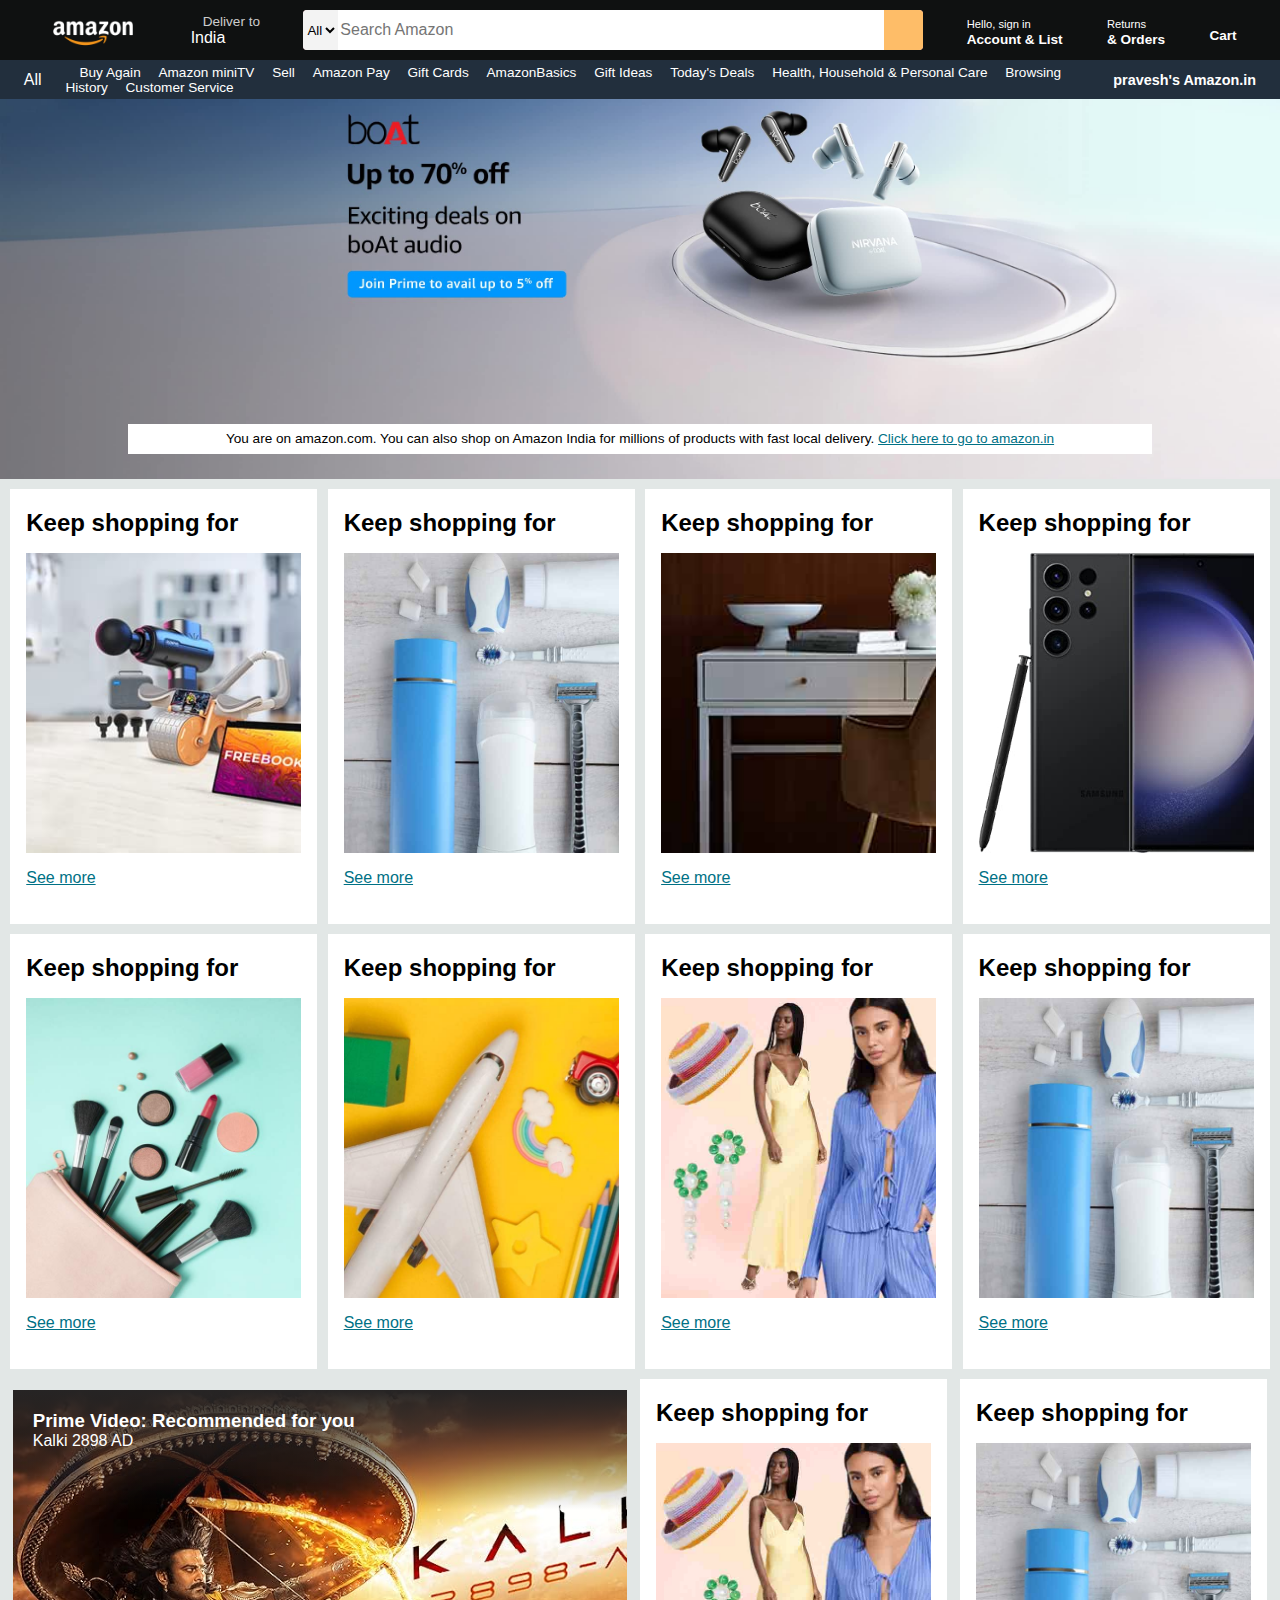
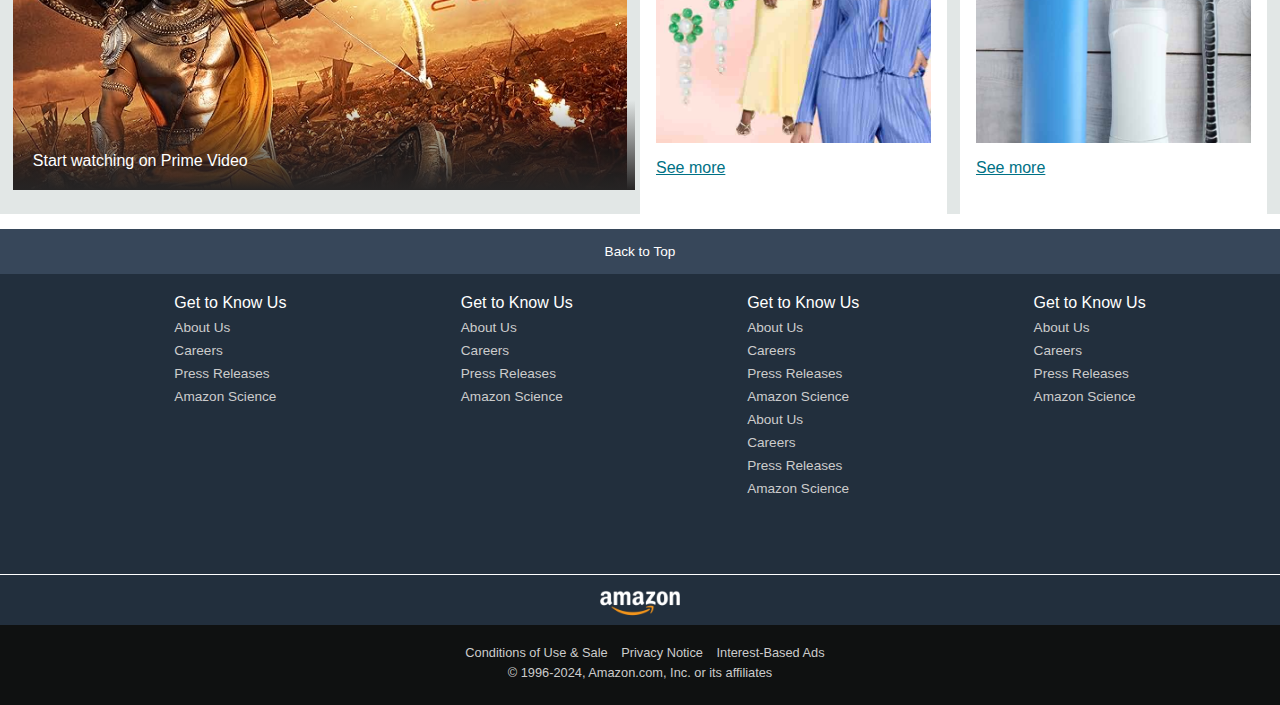
<file: Amazon-Clone-UI/index.html>
<!DOCTYPE html>
<html lang="en">
<head>
    <meta charset="UTF-8">
    <meta http-equiv="X-UA-Compatible" content="IE=edge">
    <meta name="viewport" content="width=device-width, initial-scale=1.0">
    <title>Amazon Clone</title>
    <link rel="stylesheet" href="https://cdnjs.cloudflare.com/ajax/libs/font-awesome/6.6.0/css/all.min.css" integrity="sha512-Kc323vGBEqzTmouAECnVceyQqyqdsSiqLQISBL29aUW4U/M7pSPA/gEUZQqv1cwx4OnYxTxve5UMg5GT6L4JJg==" crossorigin="anonymous" referrerpolicy="no-referrer" />
    <link rel="stylesheet" href="style.css">
</head>
<body>
    <header>
        <div class="navbar">
            <div class="nav-logo border">
                <div class="logo"></div>
            </div>

            <div class="nav-address border">
                <p class="add-first">Deliver to</p>
                <div class="add-icon">
                    <i class="fa-solid fa-location-dot"></i>
                    <p class="add-second">India</p>
                </div> 
            </div>

            <div class="nav-search">
                <select class="search-select">
                    <option>All</option>
                </select>
                <input placeholder="Search Amazon" class="search-input">
                <div class="search-icon">
                    <i class="fa-solid fa-magnifying-glass"></i>
                </div>
            </div>

            <div class="nav-signin border">
                <p><span>Hello, sign in</span></p>
                <p class="nav-second">Account & List</p>
            </div>

            <div class="nav-return border">
                <p><span>Returns</span></p>
                <p class="nav-second">& Orders</p>
            </div>

            <div class="nav-cart border">
                <i class="fa-solid fa-cart-shopping"></i>
                Cart
            </div>

        </div>


        <div class="panel">
            <div class="panel-all">
                <i class="fa-solid fa-bars"></i>
                All
            </div>
            <div class="panel-options">
                <p>Buy Again</p>
                <p>Amazon miniTV</p>
                <p>Sell</p>
                <p>Amazon Pay</p>
                <p>Gift Cards</p>
                <p>AmazonBasics</p>
                <p>Gift Ideas</p>
                <p>Today's Deals</p>
                <p>Health, Household & Personal Care</p>
                <p>Browsing History</p>
                <p>Customer Service</p>
            </div>
            <div class="panel-user">
                pravesh's Amazon.in
            </div>
        </div>
        
    </header>

    <div class="hero-section">
        <div class="hero-message">
            <p>You are on amazon.com. You can also shop on Amazon India for millions of products with fast local delivery. <a href="">Click here to go to amazon.in</a></p>
        </div>
    </div>

    <div class="buy-section">
        <div class="box1 box">
            <div class="box-content">
                <h2>Keep shopping for</h2>
                <div class="box1-image"></div>
                <a href="">See more</a>
            </div>
        </div>
        <div class="box2 box">
            <div class="box-content">
                <h2>Keep shopping for</h2>
                <div class="box-image" style="background-image: url('images/box2_image.jpg');"></div>
                <a href="">See more</a>
            </div>
        </div>
        <div class="box3 box">
            <div class="box-content">
                <h2>Keep shopping for</h2>
                <div class="box-image" style="background-image: url('images/box3_image.jpg');"></div>
                <a href="">See more</a>
            </div>
        </div>
        <div class="box4 box">
            <div class="box-content">
                <h2>Keep shopping for</h2>
                <div class="box-image" style="background-image: url('images/box4_image.jpg');"></div>
                <a href="">See more</a>
            </div>
        </div>

        <div class="box5 box">
            <div class="box-content">
                <h2>Keep shopping for</h2>
                <div class="box-image" style="background-image: url('images/box5_image.jpg');"></div>
                <a href="">See more</a>
            </div>
        </div>
        <div class="box6 box">
            <div class="box-content">
                <h2>Keep shopping for</h2>
                <div class="box-image" style="background-image: url('images/box7_image.jpg');"></div>
                <a href="">See more</a>
            </div>
        </div>
        <div class="box7 box">
            <div class="box-content">
                <h2>Keep shopping for</h2>
                <div class="box-image" style="background-image: url('images/box8_image.jpg');"></div>
                <a href="">See more</a>
            </div>
        </div>
        <div class="box8 box">
            <div class="box-content">
                <h2>Keep shopping for</h2>
                <div class="box-image" style="background-image: url('images/box2_image.jpg');"></div>
                <a href="">See more</a>
            </div>
        </div>
        
        <div class="prime-movie">
            <div class="movie-poster">
                <div class="poster-content">
                    <h3>Prime Video: Recommended for you</h3>
                    <p>Kalki 2898 AD</p>
                </div>
                <div class="down-content">
                    Start watching on Prime Video
                </div>
            </div>
        </div>

        <div class="box7 box">
            <div class="box-content">
                <h2>Keep shopping for</h2>
                <div class="box-image" style="background-image: url('images/box8_image.jpg');"></div>
                <a href="">See more</a>
            </div>
        </div>
        <div class="box8 box">
            <div class="box-content">
                <h2>Keep shopping for</h2>
                <div class="box-image" style="background-image: url('images/box2_image.jpg');"></div>
                <a href="">See more</a>
            </div>
        </div>
    </div>

    <footer>
        <div class="foot-panel1">
            Back to Top
        </div>

        <div class="foot-panel2">
            <ul>
                <p>Get to Know Us</p>
                <a href="">About Us</a>
                <a href="">Careers</a>
                <a href="">Press Releases</a>
                <a href="">Amazon Science</a>
            </ul>
            <ul>
                <p>Get to Know Us</p>
                <a href="">About Us</a>
                <a href="">Careers</a>
                <a href="">Press Releases</a>
                <a href="">Amazon Science</a>
            </ul>
            <ul>
                <p>Get to Know Us</p>
                <a href="">About Us</a>
                <a href="">Careers</a>
                <a href="">Press Releases</a>
                <a href="">Amazon Science</a>
                <a href="">About Us</a>
                <a href="">Careers</a>
                <a href="">Press Releases</a>
                <a href="">Amazon Science</a>
            </ul>
            <ul>
                <p>Get to Know Us</p>
                <a href="">About Us</a>
                <a href="">Careers</a>
                <a href="">Press Releases</a>
                <a href="">Amazon Science</a>
            </ul>
        </div>

        <div class="foot-panel3">
            <div class="logo"></div>
        </div>

        <div class="foot-panel4">
            <div class="pages">
                <a href="">Conditions of Use & Sale</a>
                <a href="">Privacy Notice</a>
                <a href="">Interest-Based Ads</a>
            </div>
            <div class="copyright">
                © 1996-2024, Amazon.com, Inc. or its affiliates
            </div>
        </div>
    </footer>
</body>
</html>
</file>
<file: Amazon-Clone-UI/style.css>
* {
  margin: 0;
  font-family: Arial;
  border: border-box;
}

.navbar {
  height: 60px;
  background-color: #0f1111;
  color: white;
  display: flex;
  align-items: center;
  justify-content: space-evenly;
}
.nav-logo {
  height: 50px;
  width: 100px;
}

.logo {
  height: 50px;
  width: 100px;
  background-image: url("images/amazon_logo.png");
  background-size: cover;
}

.border {
  border: 1px solid transparent;
}

.border:hover {
  border: 1px solid white;
}

/* box2 */
.add-first {
  color: #cccccc;
  font-size: 0.85rem;
  margin-left: 15px;
}

.add-second {
  font-size: 1rem;
  margin-left: 3px;
}

.add-icon {
  display: flex;
  align-items: center;
}

/* box3 */
.nav-search {
  display: flex;
  justify-content: space-evenly;
  background-color: pink;
  width: 620px;
  height: 40px;
  border-radius: 4px;
}

.search-select {
  background-color: #f3f3f3;
  width: 40px;
  text-align: center;
  border-top-left-radius: 4px;
  border-bottom-left-radius: 4px;
  border: none;
}

.search-input {
  width: 100%;
  font-size: 1rem;
  border: none;
}

.search-icon {
  width: 45px;
  display: flex;
  justify-content: center;
  align-items: center;
  font-size: 1.2rem;
  background-color: #febd68;
  border-top-right-radius: 4px;
  border-bottom-right-radius: 4px;
  color: #0f1111;
}

.nav-search:hover {
  border: 2px solid orange;
}

/* box4 */
span {
  font-size: 0.7rem;
}

.nav-second {
  font-size: 0.85rem;
  font-weight: 700;
}

/* box6 */
.nav-cart i {
  font-size: 30px;
}

.nav-cart {
  font-size: 0.85rem;
  font-weight: 700;
}

/* panel  */
.panel {
  height: 39px;
  background-color: #222f3d;
  display: flex;
  color: white;
  align-items: center; /* vertically align */
  justify-content: space-evenly; /* horizontal align */
}

.panel-options p {
  display: inline;
  margin-left: 14px;
}

.panel-options {
  width: 80%;
  font-size: 00.85rem;
}

.panel-user {
  font-size: 0.9rem;
  font-weight: 700;
}

/* hero section */
.hero-section {
  background-image: url("images/hero_r_image.jpg");
  height: 380px;
  background-size: cover;
  display: flex;
  justify-content: center;
  align-items: flex-end;
}

.hero-message {
  background-color: white;
  color: black;
  height: 30px;
  display: flex;
  text-align: center;
  justify-content: center;
  font-size: 00.85rem;
  width: 80%;
  margin-bottom: 25px;
}

.hero-message a {
  color: #007185;
}

.hero-message p {
  margin-top: 7px;
}

/* buy section */
.buy-section {
  display: flex;
  flex-wrap: wrap;
  justify-content: space-evenly;
  background-color: #e2e7e6;
}

.box {
  /* border: 2px solid black; */
  height: 400px;
  width: 24%;
  background-color: white;
  padding: 20px 0px 15px;
  margin-top: 10px;
}

.box1-image {
  background-image: url("images/box1_r_image.jpg");
  background-size: cover;
  height: 300px;
  margin-top: 1rem;
  margin-bottom: 1rem;
}

.box-image {
  height: 300px;
  background-size: cover;
  margin-top: 1rem;
  margin-bottom: 1rem;
}

.box-content {
  margin-left: 1rem;
  margin-right: 1rem;
}

.box-content a {
  color: #007185;
}

/* footer */
footer {
  margin-top: 15px;
}

.foot-panel1 {
  background-color: #37475a;
  color: white;
  height: 45px;
  display: flex;
  /* text-align: center; */
  align-items: center;
  justify-content: center;
  font-size: 0.85rem;
}

.foot-panel2 {
  background-color: #222f3d;
  color: white;
  height: 300px;
  display: flex;
  justify-content: space-evenly;
}

ul {
  margin-top: 20px;
}

ul a {
  display: block;
  font-size: 0.85rem;
  margin-top: 8px;
  color: #cccccc;
  text-decoration: none;
}

ul p {
  font-weight: 540;
}

.foot-panel3 {
  background-color: #222f3d;
  border-top: 0.5px solid white;
  display: flex;
  justify-content: center;
  align-items: center;
}

.foot-panel4 {
  background-color: #0f1111;
  color: white;
  height: 80px;
  /* display: flex;
    justify-content: center;
    align-items: center; */
  font-size: 0.8rem;
  text-align: center;
}

.pages {
  padding-top: 20px;
}

.pages a {
  color: #cccccc;
  text-decoration: none;
  margin-left: 10px;
}

.copyright {
  padding-top: 5px;
  color: #cccccc;
}

.prime-movie {
  height: 400px;
  width: 48%;
  margin-top: 5px;
}

.movie-poster {
  background-image: url("images/kalki_poster.jpeg");
  height: 100%;
  background-size: cover;
  margin-top: 1rem;
  margin-bottom: 1rem;
  color: white;
  box-shadow: 10px 10px 0 #000 #000;
}

.poster-content {
  padding-top: 20px;
  padding-left: 20px;
  background-image: linear-gradient(180deg, #262424, transparent);
  height: 100px;
}

.down-content {
  position: absolute;
  background-image: linear-gradient(180deg, transparent, #262424);
  transform: translate(0%, 190px);
  height: 50px;
  width: 45.5%;
  padding: 20px;
  display: flex;
  flex-wrap: wrap;
  flex-direction: column-reverse;
}
</file>
